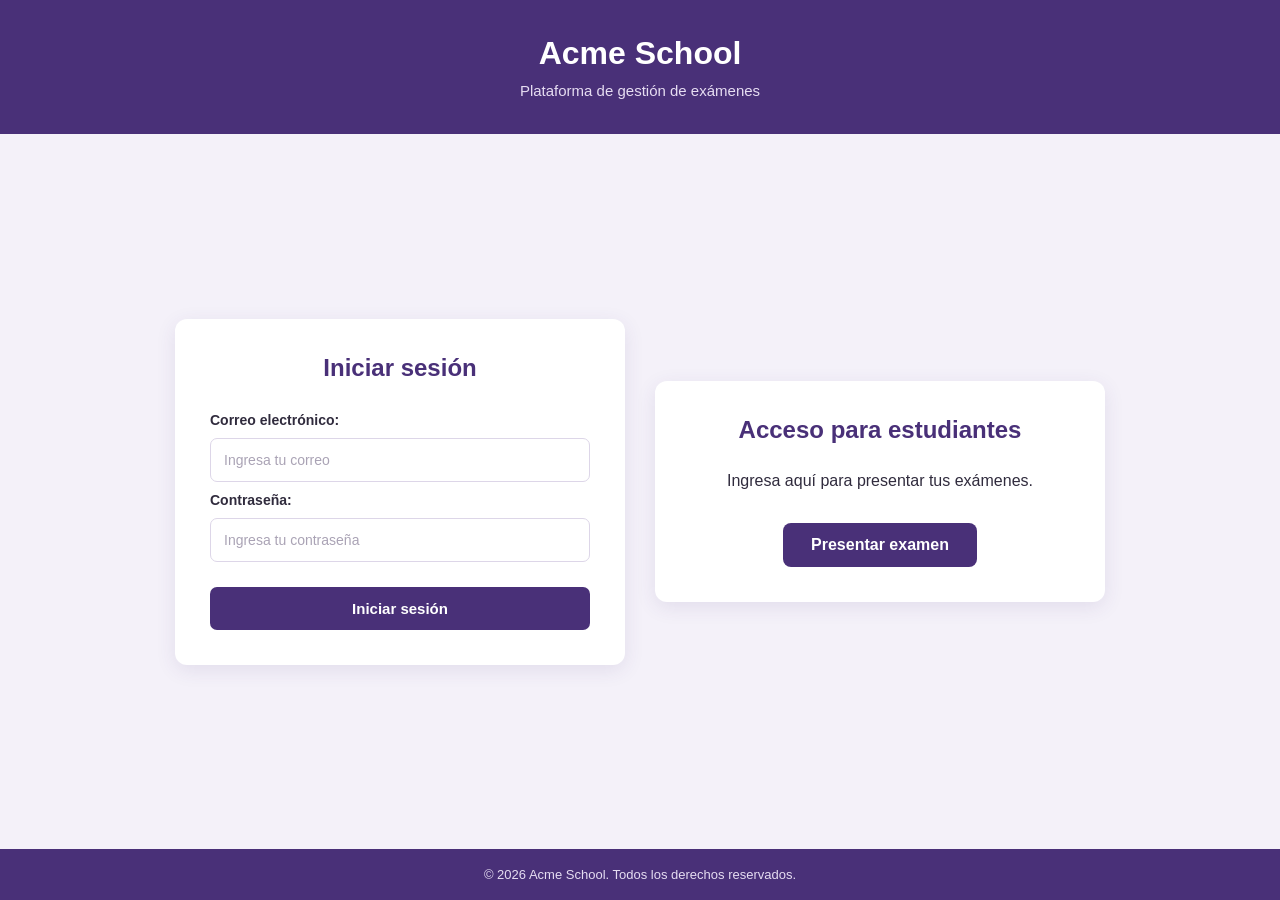
<file: index.html>
<!DOCTYPE html>
<html lang="es">

<head>
    <meta charset="UTF-8">
    <meta name="viewport" content="width=device-width, initial-scale=1.0">
    <title>Acme School</title>
    <link rel="stylesheet" href="css/styles.css">
    <script type="module" src="js/main.js"></script>
</head>

<body>

    <header class="header">
        <h1>Acme School</h1>
        <p>Plataforma de gestión de exámenes</p>
    </header>

    <main class="main">

        <section class="login-section">

            <h2>Iniciar sesión</h2>

            <form id="login-form">

                <label for="correo">Correo electrónico:</label>
                <input
                    type="email"
                    id="correo"
                    placeholder="Ingresa tu correo"
                    required
                >

                <br><br>

                <label for="contrasena">Contraseña:</label>
                <input
                    type="password"
                    id="contrasena"
                    placeholder="Ingresa tu contraseña"
                    required
                >

                <br><br>

                <button type="submit">Iniciar sesión</button>

            </form>

        </section>

        <section class="login-section acceso-estudiante">

            <h2>Acceso para estudiantes</h2>

            <p>Ingresa aquí para presentar tus exámenes.</p>

            <a href="./pages/resolver.html" class="boton-principal">
                Presentar examen
            </a>

        </section>

    </main>

    <footer class="footer">
        <p>&copy; 2026 Acme School. Todos los derechos reservados.</p>
    </footer>

</body>
</html>
</file>
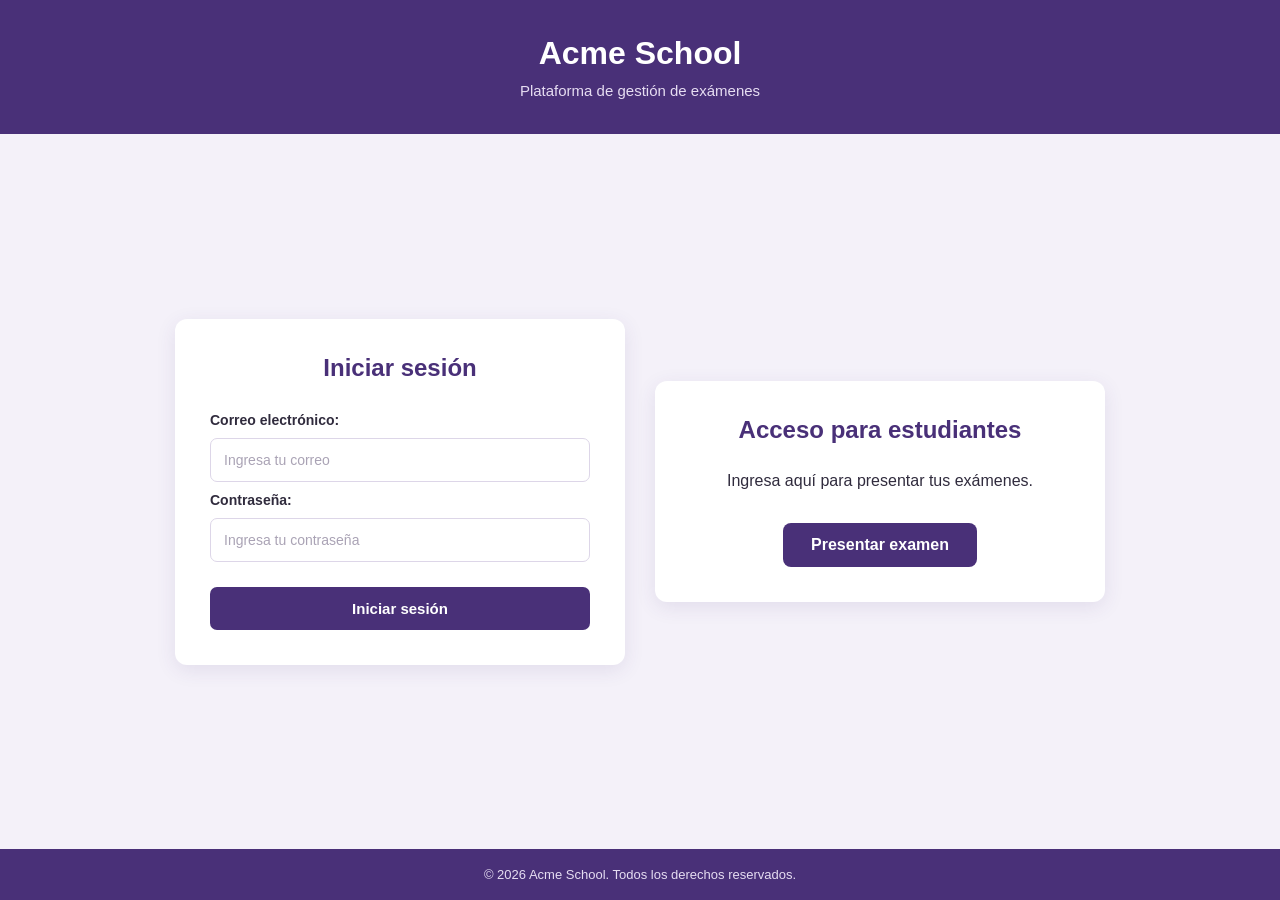
<file: pages/dashboard.html>
<!DOCTYPE html>
<html lang="es">
<head>
    <meta charset="UTF-8">
    <meta name="viewport" content="width=device-width, initial-scale=1.0">
    <title>Panel principal - Acme School</title>
    <link rel="stylesheet" href="../css/dashboard.css">
    <script type="module" src="../js/dashboard.js"></script>
</head>
<body>

    <header class="header">
        <h1>Acme School</h1>
        <p>Panel principal</p>
    </header>

    <main class="main">
        <h2 class="titulo">Bienvenido a Acme School</h2>
        <p class="subtitulo">Selecciona el módulo que deseas administrar.</p>

    <section class="dashboard-options">

    <article class="dashboard-card">
        <span class="icono">👥</span>
        <h3>Gestión de usuarios</h3>
        <p>Administra los usuarios de la plataforma.</p>
        <a href="usuarios.html">Ingresar</a>
    </article>

    <article class="dashboard-card">
        <span class="icono">📋</span>
        <h3>Gestión de exámenes</h3>
        <p>Crea y administra los exámenes.</p>
        <a href="examenes.html">Ingresar</a>
    </article>

    <article class="dashboard-card">
    <span class="icono">📊</span>
    <h3>Gestión de resultados</h3>
    <p>Consulta y administra las calificaciones de los estudiantes.</p>
    <a href="resultados.html">Ingresar</a>
    </article>

    <article class="dashboard-card">
        <span class="icono">🚪</span>
        <h3>Cerrar sesión</h3>
        <p>Finaliza tu sesión en Acme School.</p>
        <button id="cerrar-sesion">Cerrar sesión</button>
    </article>

</section>   
    </main>
<footer class="footer">
        <p>&copy; 2026 Acme School. Panel principal.</p>
    </footer>

</body>
</html>
</file>
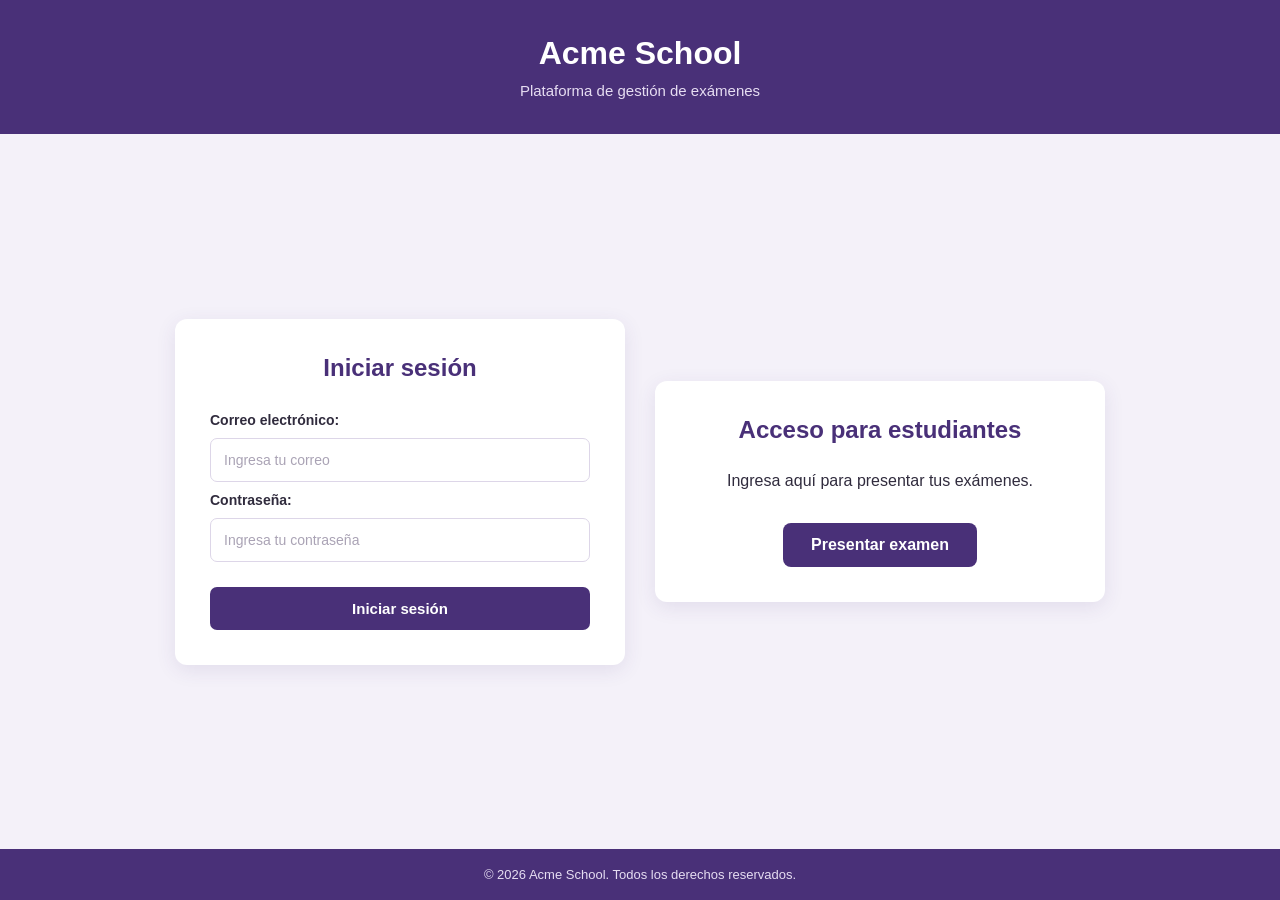
<file: pages/examenes.html>
<!DOCTYPE html>
<html lang="es">
<head>
    <meta charset="UTF-8">
    <meta name="viewport" content="width=device-width, initial-scale=1.0">
    <title>Gestión de exámenes - Acme School</title>
    <link rel="stylesheet" href="../css/examenes.css">
    <script type="module" src="../js/examenes.js"></script>
</head>
<body>

    <header class="header">
        <h1>Acme School</h1>
        <p>Gestión de exámenes</p>
    </header>

    <main class="main">

        <a href="dashboard.html" class="volver">Volver al panel principal</a>

        <section class="contenido">

            <h2>Administración de exámenes</h2>
            <p>Consulta, registra y administra los exámenes de la plataforma.</p>

            <button type="button" id="registrar-examen">
                Registrar examen
            </button>

            <div class="tabla-contenedor">
                <table>
                    <thead>
                        <tr>
                            <th>Código</th>
                            <th>Título</th>
                            <th>Tiempo (minutos)</th>
                            <th>Porcentaje de aprobación</th>
                            <th>Descripción</th>
                            <th>Acciones</th>
                        </tr>
                    </thead>

                    <tbody id="lista-examenes">
                    </tbody>
                </table>
            </div>

        </section>

        <section id="formulario-registro" class="formulario-section">

            <h2>Registrar examen</h2>

            <form id="formulario-examen">

                <label for="codigo">Código del examen</label>
                <input type="text" id="codigo" required>

                <label for="titulo">Título</label>
                <input type="text" id="titulo" required>

                <label for="tiempo">Tiempo en minutos</label>
                <input type="number" id="tiempo" min="1" required>

                <label for="porcentaje">Porcentaje de aprobación</label>
                <input type="number" id="porcentaje" min="1" max="100" required>

                <label for="descripcion">Descripción</label>
                <textarea id="descripcion" rows="4" required></textarea>

                <div class="botones-formulario">
                    <button type="submit" id="guardar-examen">
                        Guardar examen
                    </button>

                    <button type="button" id="cancelar-examen">
                        Cancelar
                    </button>
                </div>

            </form>

        </section>

        
<section class="preguntas-section">

    <h2>Gestión de preguntas</h2>

    <p>Administra las preguntas y respuestas de cada examen.</p>

    <label for="examen-seleccionado">
        Seleccionar examen:
    </label>

    <select id="examen-seleccionado">
        <option value="">Selecciona un examen</option>
    </select>

    <button type="button" id="agregar-pregunta">
        Agregar pregunta
    </button>

    <div id="formulario-pregunta">

        <form id="formulario-pregunta-form">

            <label for="enunciado-pregunta">
                Enunciado de la pregunta:
            </label>

            <textarea
                id="enunciado-pregunta"
                required
                placeholder="Escribe aquí la pregunta">
            </textarea>

            <div id="opciones-respuesta">

                <h3>Opciones de respuesta</h3>

                <button type="button" id="agregar-respuesta">
                    Agregar respuesta
                </button>

                <div id="lista-respuestas"></div>

            </div>

            <button type="submit">
                Guardar pregunta
            </button>

            <button type="button" id="cancelar-pregunta">
                Cancelar
            </button>

        </form>

    </div>

    <div id="lista-preguntas">
        

    </div>

</section>


    </main>

    <footer class="footer">
        <p>Acme School - Plataforma de gestión de exámenes</p>
    </footer>

</body>
</html>
</file>
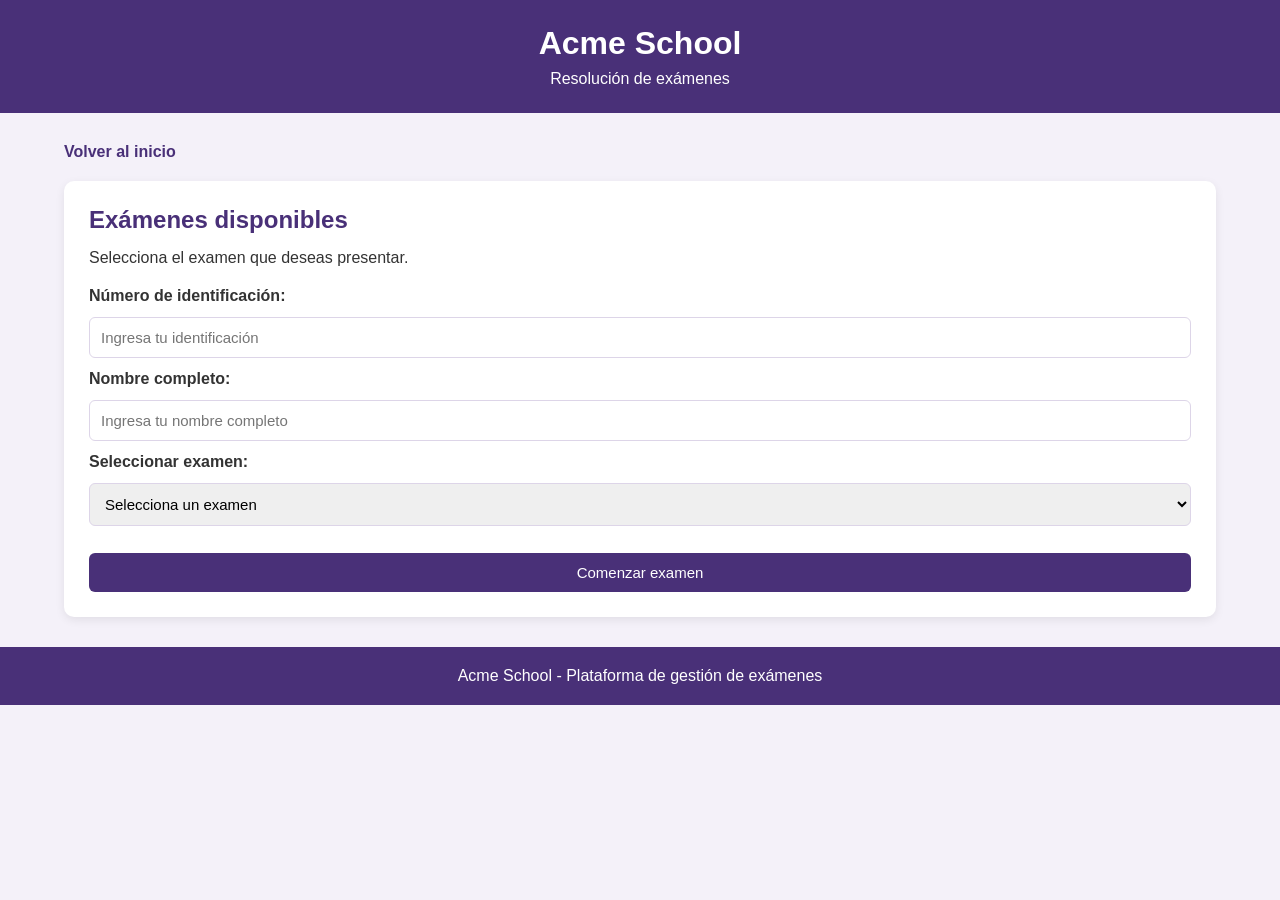
<file: pages/resolver.html>
<!DOCTYPE html>
<html lang="es">

<head>
    <meta charset="UTF-8">
    <meta name="viewport" content="width=device-width, initial-scale=1.0">

    <title>Resolver examen - Acme School</title>

    <link rel="stylesheet" href="../css/resolver.css">
    <script type="module" src="../js/resolver.js"></script>
</head>

<body>

    <header class="header" id="encabezado">
        <h1>Acme School</h1>
        <p>Resolución de exámenes</p>
    </header>

    <main class="main" id="contenido-principal">

        <a href="../index.html" class="volver" id="volver-inicio">
            Volver al inicio
        </a>

        <section class="contenido" id="seccion-seleccion">

            <h2>Exámenes disponibles</h2>

            <p>Selecciona el examen que deseas presentar.</p>

            <div class="formulario-estudiante" id="formulario-estudiante">

                <label for="identificacion-estudiante">
                    Número de identificación:
                </label>

                <input
                  type="text"
                  id="identificacion-estudiante"
                  class="campo-estudiante"
                  required
                  placeholder="Ingresa tu identificación"
                  inputmode="numeric"
                  pattern="[0-9]+"
                  title="La identificación debe contener únicamente números"
                >

                <label for="nombre-estudiante">
                    Nombre completo:
                </label>

                <input
                    type="text"
                    id="nombre-estudiante"
                    class="campo-estudiante"
                    required
                    placeholder="Ingresa tu nombre completo"
                >

                <label for="examen-disponible">
                    Seleccionar examen:
                </label>

                <select id="examen-disponible" class="campo-estudiante">
                    <option value="">Selecciona un examen</option>
                </select>

                <button type="button" id="comenzar-examen" class="boton-principal">
                    Comenzar examen
                </button>

            </div>

        </section>

        
        <section class="contenido" id="seccion-resolver">

            <div class="informacion-examen" id="informacion-examen">

                <h2 id="titulo-examen"></h2>

                <p id="descripcion-examen"></p>

                <p class="temporizador">
                    Tiempo restante:
                    <span id="tiempo-restante">00:00</span>
                </p>

            </div>

            <form id="formulario-respuestas">

                <div id="lista-preguntas-resolver" class="lista-preguntas">
                </div>

                <button type="submit" id="finalizar-examen" class="boton-principal">
                    Finalizar examen
                </button>

            </form>

        </section>

        
        <section class="contenido" id="seccion-resultado">

            <h2>Resultado del examen</h2>

            <p id="nombre-resultado"></p>

            <p id="identificacion-resultado"></p>

            <p id="nota-resultado"></p>

            <p id="estado-resultado"></p>

        </section>

    </main>

    <footer class="footer" id="pie-pagina">
        <p>Acme School - Plataforma de gestión de exámenes</p>
    </footer>

</body>

</html>
</file>
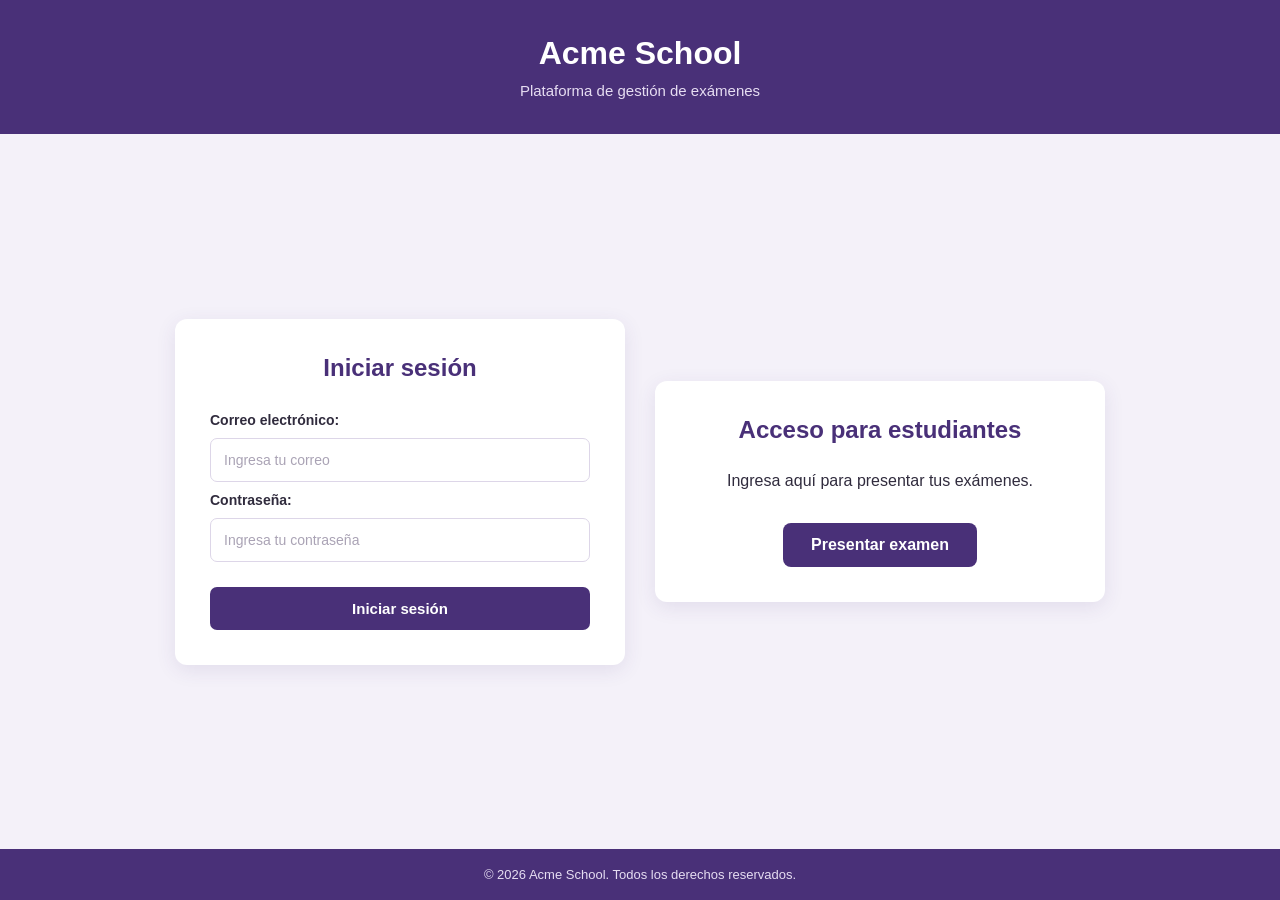
<file: pages/resultados.html>
<!DOCTYPE html>
<html lang="es">
<head>
    <meta charset="UTF-8">
    <meta name="viewport" content="width=device-width, initial-scale=1.0">
    <title>Gestión de resultados | Acme School</title>
    <link rel="stylesheet" href="../css/resultados.css">
    <script type="module" src="../js/resultados.js" defer></script>
</head>
<body>

    <header class="encabezado">
        <h1>Acme School</h1>
        <p>Gestión de resultados</p>
    </header>

    <main class="contenedor-resultados">

        <section class="encabezado-seccion">
            <div>
                <h2>Resultados de estudiantes</h2>
                <p>Consulta las calificaciones de los exámenes presentados.</p>
            </div>

            <a href="dashboard.html" class="boton-volver">Volver al panel</a>
        </section>

        <section class="contenedor-tabla">
            <div class="titulo-tabla">
                <h3>Listado de resultados</h3>
            </div>

            <div class="tabla-responsive">
                <table>
                    <thead>
                        <tr>
                            <th>Identificación</th>
                            <th>Estudiante</th>
                            <th>Examen</th>
                            <th>Calificación</th>
                            <th>Estado</th>
                            <th>Fecha</th>
                            <th>Acciones</th>
                        </tr>
                    </thead>

                    <tbody id="lista-resultados">
                    </tbody>
                </table>
            </div>

            <p id="mensaje-vacio" class="mensaje-vacio">
                No hay resultados registrados.
            </p>
        </section>

    </main>

    <footer class="footer">
        <p>&copy; 2026 Acme School. Todos los derechos reservados.</p>
    </footer>

</body>
</html>
</file>
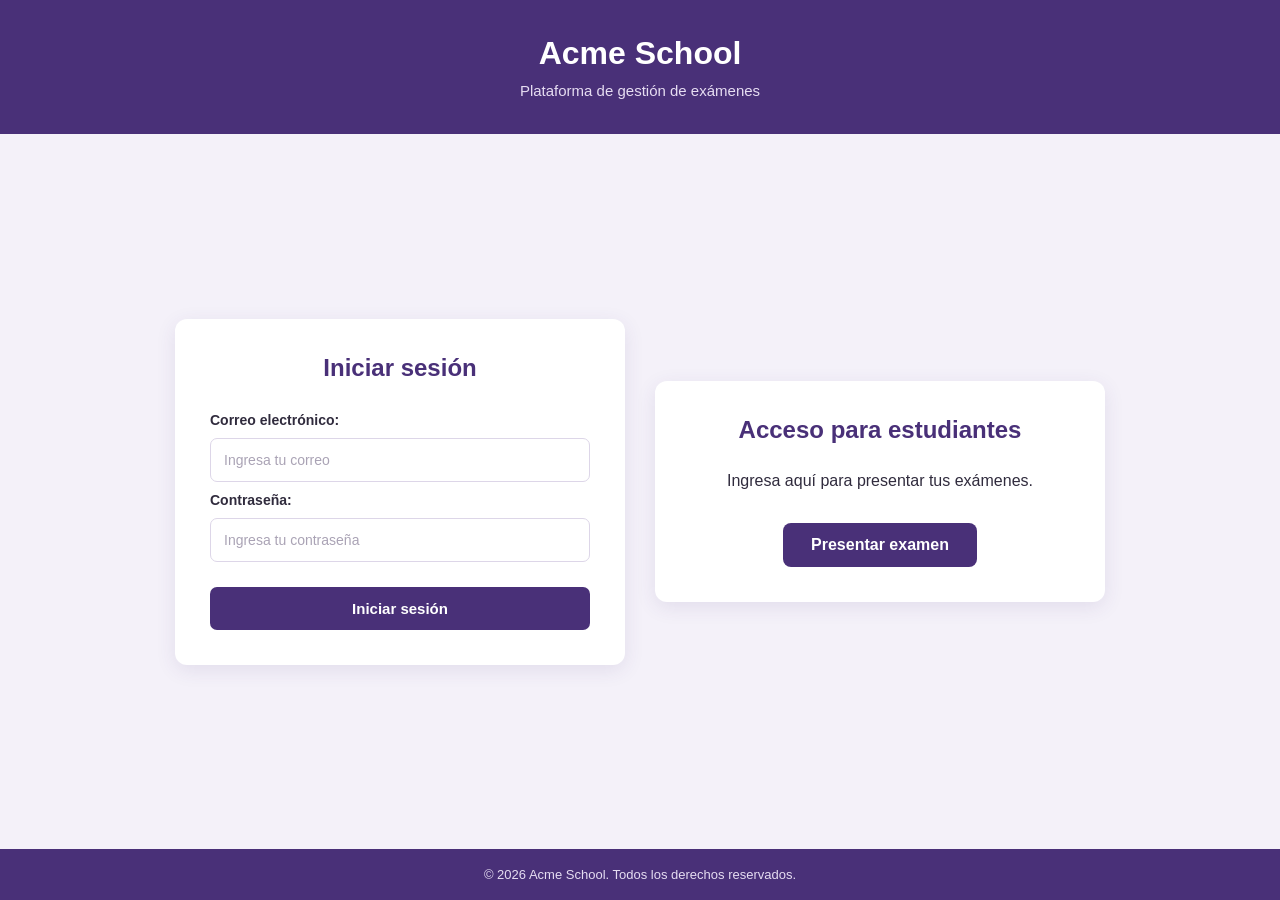
<file: pages/usuarios.html>
<!DOCTYPE html>
<html lang="en">
<head>
    <meta charset="UTF-8">
    <meta name="viewport" content="width=device-width, initial-scale=1.0">
    <title>Usuarios</title>
    <link rel="stylesheet" href="../css/usuario.css">
    <script type="module" src="../js/usuarios.js"></script>
</head>
<body>
    <header class="header">
        <h1>Acme School</h1>
        <p>Plataforma de gestión de exámenes</p>
    </header>

    <main class="main">

    <section class="usuarios-section">

        <div class="usuarios-header">
            <h2 class="titulo">Gestión de usuarios</h2>

            <button class="btn-registrar" id="registrar-usuario">
                Registrar usuario
            </button>
        </div>

        <div class="tabla-container" id="tabla-usuarios">

            <table class="tabla-usuarios">

    <thead>
        <tr>
            <th>Identificación</th>
            <th>Nombre completo</th>
            <th>Correo electrónico</th>
            <th>Teléfono</th>
            <th>Cargo</th>
            <th>Acciones</th>
        </tr>
    </thead>

    <tbody id="lista-usuarios">
        
    </tbody>

</table>

        </div>

    </section>

    <section id="formulario-registro" class="formulario-section">

    <h2>Registrar usuario</h2>

    <form id="formulario-usuario">

        <label for="identificacion">Identificación</label>
        <input type="text" id="identificacion" name="identificacion" required>
        <label for="nombreCompleto">Nombre completo</label>
        <input type="text" id="nombreCompleto" name="nombreCompleto" required>
        <label for="email">Correo electrónico</label>
        <input type="email" id="email" name="email" required>
        <label for="telefono">Teléfono</label>
        <input type="tel" id="telefono" name="telefono" required>
        <label for="cargo">Cargo</label>

        <select id="cargo" name="cargo" required>
        <option value="">Selecciona un cargo</option>
        <option value="Administrativo">Administrativo</option>
        <option value="Docente">Docente</option>
        </select>

        <label for="contrasena">Contraseña</label>
        <input type="password" id="contrasena" name="contrasena" required>
       
        <button type="submit" id="guardar-usuario">
        Guardar usuario
        </button>
        
        <button type="button" id="cancelar-registro">
         Cancelar
        </button>

    </form>

     </section>
</main>

 <footer class="footer">
        <p>&copy; 2026 Acme School. Gestion de Usuarios.</p>
    </footer>

</body>
</html>
</file>
<file: css/styles.css>
* {
    margin: 0;
    padding: 0;
    box-sizing: border-box;
}

:root {
    --color-primary: #493078;
    --color-secondary: #7655A6;
    --color-background: #F4F1F9;
    --color-white: #FFFFFF;
    --color-text: #302B3D;
    --color-text-light: #777184;
    --color-border: #DDD6E8;
}

body {
    font-family: Arial, Helvetica, sans-serif;
    background-color: var(--color-background);
    color: var(--color-text);
    min-height: 100vh;
    display: flex;
    flex-direction: column;
}

.header {
    background-color: var(--color-primary);
    color: var(--color-white);
    text-align: center;
    padding: 30px 20px;
}

.header h1 {
    font-size: 32px;
    margin-bottom: 10px;
}

.header p {
    font-size: 15px;
    color: #E6DDF2;
}

.main {
    flex: 1;
    display: flex;
    justify-content: center;
    align-items: center;
    flex-wrap: wrap;
    gap: 30px;
    padding: 40px 20px;
}

.login-section {
    background-color: var(--color-white);
    width: 100%;
    max-width: 420px;
    padding: 35px;
    border-radius: 12px;
    box-shadow: 0 5px 20px rgba(73, 48, 120, 0.10);
}

.login-section h2 {
    text-align: center;
    color: var(--color-primary);
    margin-bottom: 30px;
    font-size: 24px;
}

#login-form {
    display: flex;
    flex-direction: column;
    gap: 10px;
}

#login-form label {
    font-size: 14px;
    font-weight: bold;
    color: var(--color-text);
}

#login-form input {
    width: 100%;
    padding: 13px;
    border: 1px solid var(--color-border);
    border-radius: 7px;
    font-size: 14px;
    outline: none;
    transition: border-color 0.3s, box-shadow 0.3s;
}

#login-form input:focus {
    border-color: var(--color-secondary);
    box-shadow: 0 0 0 3px rgba(118, 85, 166, 0.15);
}

#login-form input::placeholder {
    color: #AAA3B5;
}

#login-form br {
    display: none;
}

#login-form button {
    background-color: var(--color-primary);
    color: var(--color-white);
    border: none;
    padding: 13px;
    border-radius: 7px;
    font-size: 15px;
    font-weight: bold;
    cursor: pointer;
    margin-top: 15px;
    transition: background-color 0.3s, transform 0.2s;
}

#login-form button:hover {
    background-color: var(--color-secondary);
}

#login-form button:active {
    transform: scale(0.98);
}

.acceso-estudiante {
    display: flex;
    flex-direction: column;
    align-items: center;
    text-align: center;
}

.acceso-estudiante h2 {
    margin-bottom: 25px;
}

.acceso-estudiante p {
    margin-bottom: 30px;
    color: var(--color-text);
    line-height: 1.5;
}

.boton-principal {
    display: inline-block;
    padding: 13px 28px;
    background-color: var(--color-primary);
    color: var(--color-white);
    text-decoration: none;
    border-radius: 8px;
    font-weight: bold;
    transition: background-color 0.3s ease, transform 0.2s;
}

.boton-principal:hover {
    background-color: var(--color-secondary);
}

.boton-principal:active {
    transform: scale(0.98);
}

.footer {
    background-color: var(--color-primary);
    color: var(--color-white);
    text-align: center;
    padding: 18px 15px;
}

.footer p {
    font-size: 13px;
    color: #E6DDF2;
}

@media (min-width: 901px) {
    .header {
        padding: 35px;
    }

    .header h1 {
        font-size: 32px;
    }

    .main {
        padding: 40px;
    }

    .login-section {
        width: 100%;
        max-width: 450px;
    }
}

@media (min-width: 481px) and (max-width: 900px) {
    .header {
        padding: 30px 20px;
    }

    .header h1 {
        font-size: 28px;
    }

    .main {
        padding: 30px 20px;
    }

    .login-section {
        width: 90%;
        max-width: 450px;
    }
}

@media (max-width: 480px) {
    .header {
        padding: 25px 15px;
    }

    .header h1 {
        font-size: 26px;
    }

    .main {
        padding: 25px 15px;
        gap: 20px;
    }

    .login-section {
        width: 100%;
        padding: 25px 20px;
    }
}
</file>
<file: css/dashboard.css>
/*====================================
Usuario para gestionar,cerrar sesion, gestionar examenes estilo
======================================*/
/* Configuración general */
:root {
    --color-primary: #493078;
    --color-secondary: #7655A6;
    --color-background: #F4F1F9;
    --color-white: #FFFFFF;
    --color-text: #302B3D;
    --color-text-light: #777184;
    --color-border: #DDD6E8;
}

* {
    margin: 0;
    padding: 0;
    box-sizing: border-box;
}

body {
    font-family: Arial, Helvetica, sans-serif;
    background-color: #F4F1F9;
    min-height: 100vh;
    color: #333;
}

/* Encabezado */
.header {
    background-color: #493078;
    color: white;
    text-align: center;
    padding: 25px 20px;
}

.header h1 {
    font-size: 30px;
    margin-bottom: 8px;
}

.header p {
    font-size: 16px;
}

/* Contenido principal */
.main {
    max-width: 1100px;
    width: 90%;
    margin: 50px auto;
}

/* Título y subtítulo */
.titulo {
    text-align: center;
    color: #493078;
    font-size: 30px;
    margin-bottom: 12px;
}

.subtitulo {
    text-align: center;
    color: #666;
    font-size: 17px;
    margin-bottom: 40px;
}

/* Distribución de las tarjetas */
.dashboard-options {
    display: grid;
    grid-template-columns: repeat(3, 1fr);
    gap: 25px;
}

/* Tarjetas */
.dashboard-card {
    background-color: white;
    padding: 30px 20px;
    border-radius: 12px;
    box-shadow: 0 3px 12px rgba(0, 0, 0, 0.10);
    text-align: center;
    display: flex;
    flex-direction: column;
    align-items: center;
    justify-content: space-between;
    min-height: 220px;
}

.icono {
    font-size: 40px;
    display: block;
    margin-bottom: 15px;
}

.dashboard-card h3 {
    color: #493078;
    font-size: 20px;
    margin-bottom: 15px;
}

.dashboard-card p {
    color: #666;
    font-size: 15px;
    line-height: 1.5;
    margin-bottom: 25px;
}

/* Enlaces y botones */
.dashboard-card a,
.dashboard-card button {
    display: inline-block;
    background-color: #493078;
    color: white;
    padding: 11px 25px;
    border: none;
    border-radius: 7px;
    text-decoration: none;
    font-size: 15px;
    cursor: pointer;
    transition: background-color 0.3s;
}

.dashboard-card a:hover,
.dashboard-card button:hover {
    background-color: #7655A6;
}

.footer {
    background-color: var(--color-primary);
    color: var(--color-white);
    text-align: center;
    padding: 45px 15px;
}

.footer p {
    font-size: 14px;
    color: #E6DDF2;
}
@media (min-width: 901px) {
    .main {
        width: 90%;
        margin: 50px auto;
    }

    .dashboard-options {
        grid-template-columns: repeat(3, minmax(0, 1fr));
    }
}

/* Tablets */
@media (min-width: 601px) and (max-width: 900px) {
    .main {
        width: 92%;
        margin: 35px auto;
    }

    .dashboard-options {
        grid-template-columns: repeat(2, minmax(0, 1fr));
        gap: 20px;
    }

    .dashboard-card {
        padding: 25px 15px;
    }

    .titulo {
        font-size: 27px;
    }
}

/* Celulares */
@media (max-width: 600px) {
    .header {
        padding: 22px 15px;
    }

    .header h1 {
        font-size: 26px;
    }

    .main {
        width: 92%;
        margin: 30px auto;
    }

    .titulo {
        font-size: 24px;
    }

    .subtitulo {
        font-size: 15px;
        margin-bottom: 30px;
    }

    .dashboard-options {
        grid-template-columns: 1fr;
        gap: 20px;
    }

    .dashboard-card {
        min-height: 210px;
        padding: 25px 20px;
    }

    .dashboard-card h3 {
        font-size: 19px;
    }

    .footer {
        padding: 20px 10px;
    }
}
</file>
<file: css/examenes.css>
:root {
    --color-primario: #493078;
    --color-secundario: #7655A6;
    --color-fondo: #F4F1F9;
    --color-blanco: #FFFFFF;
    --color-texto: #333333;
    --color-borde: #DDD5E8;
}

* {
    margin: 0;
    padding: 0;
    box-sizing: border-box;
}

body {
    font-family: Arial, sans-serif;
    background-color: var(--color-fondo);
    color: var(--color-texto);
}

.header {
    background-color: var(--color-primario);
    color: var(--color-blanco);
    text-align: center;
    padding: 25px;
}

.header h1 {
    margin-bottom: 8px;
}

.main {
    width: 90%;
    max-width: 1200px;
    margin: 30px auto;
}

.volver {
    display: inline-block;
    margin-bottom: 20px;
    color: var(--color-primario);
    text-decoration: none;
    font-weight: bold;
}

.volver:hover {
    text-decoration: underline;
}

.contenido {
    background-color: var(--color-blanco);
    padding: 25px;
    border-radius: 10px;
    box-shadow: 0 3px 10px rgba(0, 0, 0, 0.08);
}

.contenido h2 {
    color: var(--color-primario);
    margin-bottom: 10px;
}

.contenido p {
    margin-bottom: 20px;
}

button {
    background-color: var(--color-primario);
    color: var(--color-blanco);
    border: none;
    padding: 11px 18px;
    border-radius: 6px;
    cursor: pointer;
    font-size: 15px;
}

button:hover {
    background-color: var(--color-secundario);
}

.tabla-contenedor {
    width: 100%;
    overflow-x: auto;
    margin-top: 20px;
}

table {
    width: 100%;
    border-collapse: collapse;
    min-width: 750px;
}

th,
td {
    padding: 13px;
    border-bottom: 1px solid var(--color-borde);
    text-align: left;
}

th {
    background-color: var(--color-primario);
    color: var(--color-blanco);
}

td button {
    margin: 3px;
}

.formulario-section {
    display: none;
    background-color: var(--color-blanco);
    padding: 25px;
    margin-top: 25px;
    border-radius: 10px;
    box-shadow: 0 3px 10px rgba(0, 0, 0, 0.08);
}

.formulario-section h2 {
    color: var(--color-primario);
    margin-bottom: 20px;
}

form {
    display: flex;
    flex-direction: column;
    gap: 12px;
}

label {
    font-weight: bold;
}

input,
textarea {
    width: 100%;
    padding: 11px;
    border: 1px solid var(--color-borde);
    border-radius: 6px;
    font-size: 15px;
    font-family: Arial, sans-serif;
}

input:focus,
textarea:focus {
    outline: 2px solid var(--color-secundario);
    border-color: var(--color-secundario);
}

textarea {
    resize: vertical;
}

.botones-formulario {
    display: flex;
    gap: 10px;
    margin-top: 10px;
}

#cancelar-examen {
    background-color: #777777;
}

#cancelar-examen:hover {
    background-color: #555555;
}

/* Gestión de preguntas */
.preguntas-section {
    background-color: #ffffff;
    padding: 25px;
    margin-top: 30px;
    border-radius: 12px;
    box-shadow: 0 3px 12px rgba(0, 0, 0, 0.08);
}

.preguntas-section h2 {
    color: #493078;
    margin-bottom: 10px;
}

.preguntas-section p {
    color: #666;
    margin-bottom: 20px;
}

.preguntas-section label {
    display: block;
    margin: 12px 0 8px;
    font-weight: 600;
}

.preguntas-section select,
.preguntas-section textarea,
.preguntas-section input[type="text"] {
    width: 100%;
    padding: 12px;
    border: 1px solid #ccc;
    border-radius: 7px;
    font-size: 15px;
    box-sizing: border-box;
}

.preguntas-section textarea {
    min-height: 100px;
    resize: vertical;
}

.preguntas-section button {
    background-color: #493078;
    color: white;
    border: none;
    padding: 11px 18px;
    border-radius: 7px;
    cursor: pointer;
    margin: 10px 8px 10px 0;
}

.preguntas-section button:hover {
    background-color: #7655A6;
}

/* Opciones de respuesta */
#opciones-respuesta {
    margin-top: 25px;
}

#opciones-respuesta h3 {
    color: #493078;
    margin-bottom: 15px;
}

#lista-respuestas > div {
    display: flex;
    align-items: center;
    gap: 12px;
    margin-bottom: 12px;
    padding: 12px;
    background-color: #F4F1F9;
    border-radius: 8px;
}

#lista-respuestas input[type="text"] {
    flex: 1;
}

#lista-respuestas input[type="radio"] {
    width: 18px;
    height: 18px;
    accent-color: #493078;
}

#lista-respuestas label {
    margin: 0;
    white-space: nowrap;
}

.footer {
    text-align: center;
    padding: 20px;
    margin-top: 30px;
    background-color: var(--color-primario);
    color: var(--color-blanco);
}

@media (min-width: 901px) {
    .main {
        width: 90%;
    }

    .contenido,
    .formulario-section,
    .preguntas-section {
        padding: 25px;
    }
}

/* Tablets */
@media (min-width: 601px) and (max-width: 900px) {
    .main {
        width: 95%;
        margin: 25px auto;
    }

    .contenido,
    .formulario-section,
    .preguntas-section {
        padding: 20px;
    }

    .header h1 {
        font-size: 28px;
    }
}

/* Celulares */
@media (max-width: 600px) {
    .header {
        padding: 22px 15px;
    }

    .header h1 {
        font-size: 25px;
    }

    .main {
        width: 95%;
        margin: 20px auto;
    }

    .contenido,
    .formulario-section,
    .preguntas-section {
        padding: 15px;
    }

    .contenido h2,
    .formulario-section h2,
    .preguntas-section h2 {
        font-size: 20px;
    }

    .botones-formulario {
        flex-direction: column;
    }

    .botones-formulario button {
        width: 100%;
    }

    .tabla-contenedor {
        padding-bottom: 5px;
    }

    table {
        min-width: 750px;
    }

    #lista-respuestas > div {
        flex-wrap: wrap;
        gap: 8px;
    }

    #lista-respuestas input[type="text"] {
        width: 100%;
        flex-basis: 100%;
    }

    .preguntas-section button {
        max-width: 100%;
    }

    .footer {
        padding: 18px 10px;
    }
}
</file>
<file: css/resolver.css>
:root {
    --color-primario: #493078;
    --color-secundario: #7655A6;
    --color-fondo: #F4F1F9;
    --color-blanco: #FFFFFF;
    --color-texto: #333333;
    --color-borde: #DDD5E8;
}

/* CONFIGURACIÓN GENERAL */
* {
    margin: 0;
    padding: 0;
    box-sizing: border-box;
}

body {
    font-family: Arial, sans-serif;
    background-color: var(--color-fondo);
    color: var(--color-texto);
}

/* ENCABEZADO */
.header {
    background-color: var(--color-primario);
    color: var(--color-blanco);
    text-align: center;
    padding: 25px;
}

.header h1 {
    margin-bottom: 8px;
}

/* CONTENIDO PRINCIPAL */
.main {
    width: 90%;
    max-width: 1200px;
    margin: 30px auto;
}

/* SECCIONES */
.contenido {
    background-color: var(--color-blanco);
    padding: 25px;
    margin-bottom: 25px;
    border-radius: 10px;
    box-shadow: 0 3px 10px rgba(0, 0, 0, 0.08);
}

.contenido h2 {
    color: var(--color-primario);
    margin-bottom: 15px;
}

.contenido p {
    margin-bottom: 15px;
}

/* VOLVER */
.volver {
    display: inline-block;
    margin-bottom: 20px;
    color: var(--color-primario);
    text-decoration: none;
    font-weight: bold;
}

.volver:hover {
    text-decoration: underline;
}

/* FORMULARIO DEL ESTUDIANTE */
.formulario-estudiante {
    display: flex;
    flex-direction: column;
    gap: 12px;
    margin-top: 20px;
}

.formulario-estudiante label {
    font-weight: bold;
}

.campo-estudiante {
    width: 100%;
    padding: 11px;
    border: 1px solid var(--color-borde);
    border-radius: 6px;
    font-size: 15px;
    font-family: Arial, sans-serif;
}

.campo-estudiante:focus {
    outline: 2px solid var(--color-secundario);
    border-color: var(--color-secundario);
}

/* BOTONES */
.boton-principal {
    background-color: var(--color-primario);
    color: var(--color-blanco);
    border: none;
    padding: 11px 18px;
    border-radius: 6px;
    cursor: pointer;
    font-size: 15px;
    margin-top: 15px;
}

.boton-principal:hover {
    background-color: var(--color-secundario);
}

/* INFORMACIÓN DEL EXAMEN */
.informacion-examen {
    margin-bottom: 25px;
}

.temporizador {
    display: inline-block;
    background-color: var(--color-fondo);
    color: var(--color-primario);
    padding: 12px;
    border-radius: 6px;
    font-weight: bold;
}

#tiempo-restante {
    font-size: 20px;
}

/* PREGUNTAS */
.lista-preguntas {
    display: flex;
    flex-direction: column;
    gap: 20px;
}

.pregunta-resolver {
    border: 1px solid var(--color-borde);
    border-radius: 8px;
    padding: 20px;
    background-color: var(--color-fondo);
}

.pregunta-resolver h3 {
    color: var(--color-primario);
    margin-bottom: 15px;
}

.opcion-respuesta {
    display: flex;
    align-items: center;
    gap: 10px;
    margin-bottom: 12px;
    cursor: pointer;
}

.opcion-respuesta input {
    width: auto;
    accent-color: var(--color-primario);
}

/* RESULTADOS */
#nota-resultado {
    font-size: 22px;
    font-weight: bold;
    color: var(--color-primario);
}

#estado-resultado {
    font-size: 20px;
    font-weight: bold;
}

/* PIE DE PÁGINA */
.footer {
    background-color: var(--color-primario);
    color: var(--color-blanco);
    text-align: center;
    padding: 20px;
    margin-top: 30px;
}
@media (min-width: 901px) {
    .main {
        width: 90%;
    }

    .contenido {
        padding: 25px;
    }

    .pregunta-resolver {
        padding: 20px;
    }
}

/* Tabletas */
@media (min-width: 601px) and (max-width: 900px) {
    .main {
        width: 95%;
        margin: 25px auto;
    }

    .header h1 {
        font-size: 28px;
    }

    .contenido {
        padding: 20px;
    }

    .pregunta-resolver {
        padding: 18px;
    }
}

/* Celulares */
@media (max-width: 600px) {
    .header {
        padding: 22px 15px;
    }

    .header h1 {
        font-size: 24px;
    }

    .main {
        width: 95%;
        margin: 20px auto;
    }

    .contenido {
        padding: 15px;
        margin-bottom: 20px;
    }

    .contenido h2 {
        font-size: 20px;
    }

    .volver {
        margin-bottom: 15px;
    }

    .formulario-estudiante {
        gap: 10px;
    }

    .campo-estudiante {
        font-size: 16px;
    }

    .boton-principal {
        width: 100%;
        padding: 13px;
    }

    .temporizador {
        padding: 10px;
    }

    #tiempo-restante {
        font-size: 18px;
    }

    .lista-preguntas {
        gap: 15px;
    }

    .pregunta-resolver {
        padding: 15px;
    }

    .pregunta-resolver h3 {
        font-size: 17px;
    }

    .opcion-respuesta {
        align-items: flex-start;
        padding: 5px 0;
    }

    #nota-resultado {
        font-size: 20px;
    }

    #estado-resultado {
        font-size: 18px;
    }

    .footer {
        padding: 18px 10px;
    }
}
</file>
<file: css/resultados.css>
:root {
    --color-primary: #493078;
    --color-secondary: #7655A6;
    --color-background: #F4F1F9;
    --color-white: #FFFFFF;
    --color-text: #302B3D;
    --color-text-light: #777184;
    --color-border: #DDD6E8;
}

* {
    margin: 0;
    padding: 0;
    box-sizing: border-box;
}

body {
    font-family: Arial, sans-serif;
    background-color: var(--color-background);
    color: var(--color-text);
}
.contenedor-resultados {
    flex: 1;
}

.encabezado {
    background-color: var(--color-primary);
    color: var(--color-white);
    padding: 25px 5%;
}

.encabezado h1 {
    margin-bottom: 5px;
}

.encabezado p {
    color: #E5DDF0;
}

.contenedor-resultados {
    width: 90%;
    max-width: 1200px;
    margin: 40px auto;
}

.encabezado-seccion {
    display: flex;
    justify-content: space-between;
    align-items: center;
    gap: 20px;
    margin-bottom: 30px;
}

.encabezado-seccion h2 {
    color: var(--color-primary);
    margin-bottom: 8px;
}

.encabezado-seccion p {
    color: var(--color-text-light);
}

.boton-volver {
    background-color: var(--color-primary);
    color: var(--color-white);
    padding: 11px 20px;
    border-radius: 8px;
    text-decoration: none;
    font-weight: bold;
    transition: background-color 0.3s;
}

.boton-volver:hover {
    background-color: var(--color-secondary);
}

.contenedor-tabla {
    background-color: var(--color-white);
    border: 1px solid var(--color-border);
    border-radius: 12px;
    padding: 25px;
    box-shadow: 0 4px 12px rgba(0, 0, 0, 0.05);
}

.titulo-tabla {
    margin-bottom: 20px;
    color: var(--color-primary);
}

.tabla-responsive {
    width: 100%;
    overflow-x: auto;
}

table {
    width: 100%;
    border-collapse: collapse;
    min-width: 750px;
}

thead {
    background-color: var(--color-primary);
    color: var(--color-white);
}

th, td {
    padding: 14px;
    text-align: left;
    border-bottom: 1px solid var(--color-border);
}

tbody tr:hover {
    background-color: var(--color-background);
}

.mensaje-vacio {
    text-align: center;
    color: var(--color-text-light);
    padding: 25px;
    display: none;
}

.boton-eliminar {
    background-color: var(--color-primary);
    color: var(--color-white);
    border: none;
    padding: 8px 12px;
    border-radius: 6px;
    cursor: pointer;
}

.boton-eliminar:hover {
    background-color:#A78BFA;
}

.footer {
    background-color: var(--color-primary);
    color: var(--color-white);
    text-align: center;
    padding: 20px 15px;
}

.footer p {
    font-size: 13px;
    color: #E6DDF2;
}


@media (min-width: 901px) {
    .contenedor-resultados {
        width: 90%;
        margin: 40px auto;
    }

    .contenedor-tabla {
        padding: 25px;
    }
}

/* Tabletas */
@media (min-width: 601px) and (max-width: 900px) {
    .contenedor-resultados {
        width: 95%;
        margin: 30px auto;
    }

    .encabezado-seccion {
        gap: 15px;
    }

    .contenedor-tabla {
        padding: 20px;
    }

    th,
    td {
        padding: 12px;
    }
}

/* Celulares */
@media (max-width: 600px) {
    .encabezado {
        padding: 22px 15px;
    }

    .encabezado h1 {
        font-size: 25px;
    }

    .contenedor-resultados {
        width: 95%;
        margin: 25px auto;
    }

    .encabezado-seccion {
        flex-direction: column;
        align-items: flex-start;
        gap: 15px;
        margin-bottom: 20px;
    }

    .encabezado-seccion h2 {
        font-size: 21px;
    }

    .boton-volver {
        width: 100%;
        text-align: center;
    }

    .contenedor-tabla {
        padding: 15px;
    }

    .titulo-tabla {
        font-size: 18px;
    }

    table {
        min-width: 750px;
    }

    th,
    td {
        padding: 11px;
        font-size: 14px;
    }

    .mensaje-vacio {
        padding: 20px 10px;
        font-size: 14px;
    }

    .footer {
        padding: 18px 10px;
    }
}
</file>
<file: css/usuario.css>
/* CONFIGURACIÓN GENERAL */
:root {
    --color-primary: #493078;
    --color-secondary: #7655A6;
    --color-background: #F4F1F9;
    --color-white: #FFFFFF;
    --color-text: #302B3D;
    --color-text-light: #777184;
    --color-border: #DDD6E8;
}

* {
    margin: 0;
    padding: 0;
    box-sizing: border-box;
}

body {
    font-family: Arial, sans-serif;
    background-color: #F4F1F9;
    color: #333;
}

/* ENCABEZADO */
.header {
    background-color: #493078;
    color: white;
    text-align: center;
    padding: 25px 15px;
}

.header h1 {
    margin-bottom: 8px;
}

/* CONTENIDO PRINCIPAL */
.main {
    max-width: 1100px;
    margin: 40px auto;
    padding: 0 20px;
}

/* ENCABEZADO DE GESTIÓN */
.usuarios-header {
    display: flex;
    justify-content: space-between;
    align-items: center;
    gap: 15px;
    margin-bottom: 25px;
    flex-wrap: wrap;
}

.titulo {
    color: #493078;
    font-size: 26px;
}

/* BOTONES */
button {
    background-color: #493078;
    color: white;
    border: none;
    padding: 12px 20px;
    border-radius: 6px;
    cursor: pointer;
    font-size: 15px;
    transition: background-color 0.3s;
}

button:hover {
    background-color: #7655A6;
}

button:focus-visible {
    outline: 3px solid #A78BFA;
    outline-offset: 3px;
}

/* TABLA */
.tabla-container {
    width: 100%;
    overflow-x: auto;
    background-color: white;
    border-radius: 10px;
    padding: 15px;
    box-shadow: 0 3px 10px rgba(0, 0, 0, 0.08);
}

.tabla-usuarios {
    width: 100%;
    border-collapse: collapse;
    min-width: 750px;
}

.tabla-usuarios th,
.tabla-usuarios td {
    padding: 14px 12px;
    text-align: left;
    border-bottom: 1px solid #E5E0ED;
}

.tabla-usuarios th {
    background-color: #493078;
    color: white;
}

.tabla-usuarios tbody tr:hover {
    background-color: #F4F1F9;
}

/* FORMULARIO */
#formulario-registro {
    display: none;
    background-color: white;
    padding: 25px;
    margin-top: 30px;
    border-radius: 10px;
    box-shadow: 0 3px 10px rgba(0, 0, 0, 0.08);
}

.formulario-section h2 {
    color: #493078;
    margin-bottom: 20px;
}

#formulario-usuario {
    display: grid;
    grid-template-columns: 1fr;
    gap: 12px;
}

#formulario-usuario label {
    font-weight: bold;
    color: #493078;
}

#formulario-usuario input,
#formulario-usuario select {
    width: 100%;
    padding: 12px;
    border: 1px solid #CCC4D8;
    border-radius: 6px;
    font-size: 15px;
}

#formulario-usuario input:focus,
#formulario-usuario select:focus {
    outline: none;
    border-color: #7655A6;
    box-shadow: 0 0 4px rgba(118, 85, 166, 0.4);
}

/* BOTONES DEL FORMULARIO */
#formulario-usuario button {
    margin-top: 10px;
}
.footer {
    background-color: var(--color-primary);
    color: var(--color-white);
    text-align: center;
    padding: 50px 10px;
}

.footer p {
    font-size: 13px;
    color: #E6DDF2;
}
@media (min-width: 901px) {
    .main {
        width: 90%;
    }

    #formulario-usuario {
        grid-template-columns: repeat(2, minmax(0, 1fr));
    }
}

/* Tablets */
@media (min-width: 601px) and (max-width: 900px) {
    .main {
        width: 95%;
        margin: 30px auto;
        padding: 0 15px;
    }

    .titulo {
        font-size: 24px;
    }

    .tabla-container {
        padding: 12px;
    }

    #formulario-registro {
        padding: 20px;
    }
}

/* Celulares */
@media (max-width: 600px) {
    .header {
        padding: 22px 15px;
    }

    .header h1 {
        font-size: 26px;
    }

    .main {
        width: 100%;
        margin: 25px auto;
        padding: 0 12px;
    }

    .usuarios-header {
        flex-direction: column;
        align-items: stretch;
    }

    .titulo {
        font-size: 22px;
    }

    .usuarios-header button {
        width: 100%;
    }

    .tabla-container {
        padding: 10px;
    }

    .tabla-usuarios {
        min-width: 750px;
    }

    #formulario-registro {
        padding: 18px;
    }

    #formulario-usuario {
        grid-template-columns: 1fr;
    }

    #formulario-usuario button {
        width: 100%;
    }

    .footer {
        padding: 20px 10px;
    }
}
</file>
